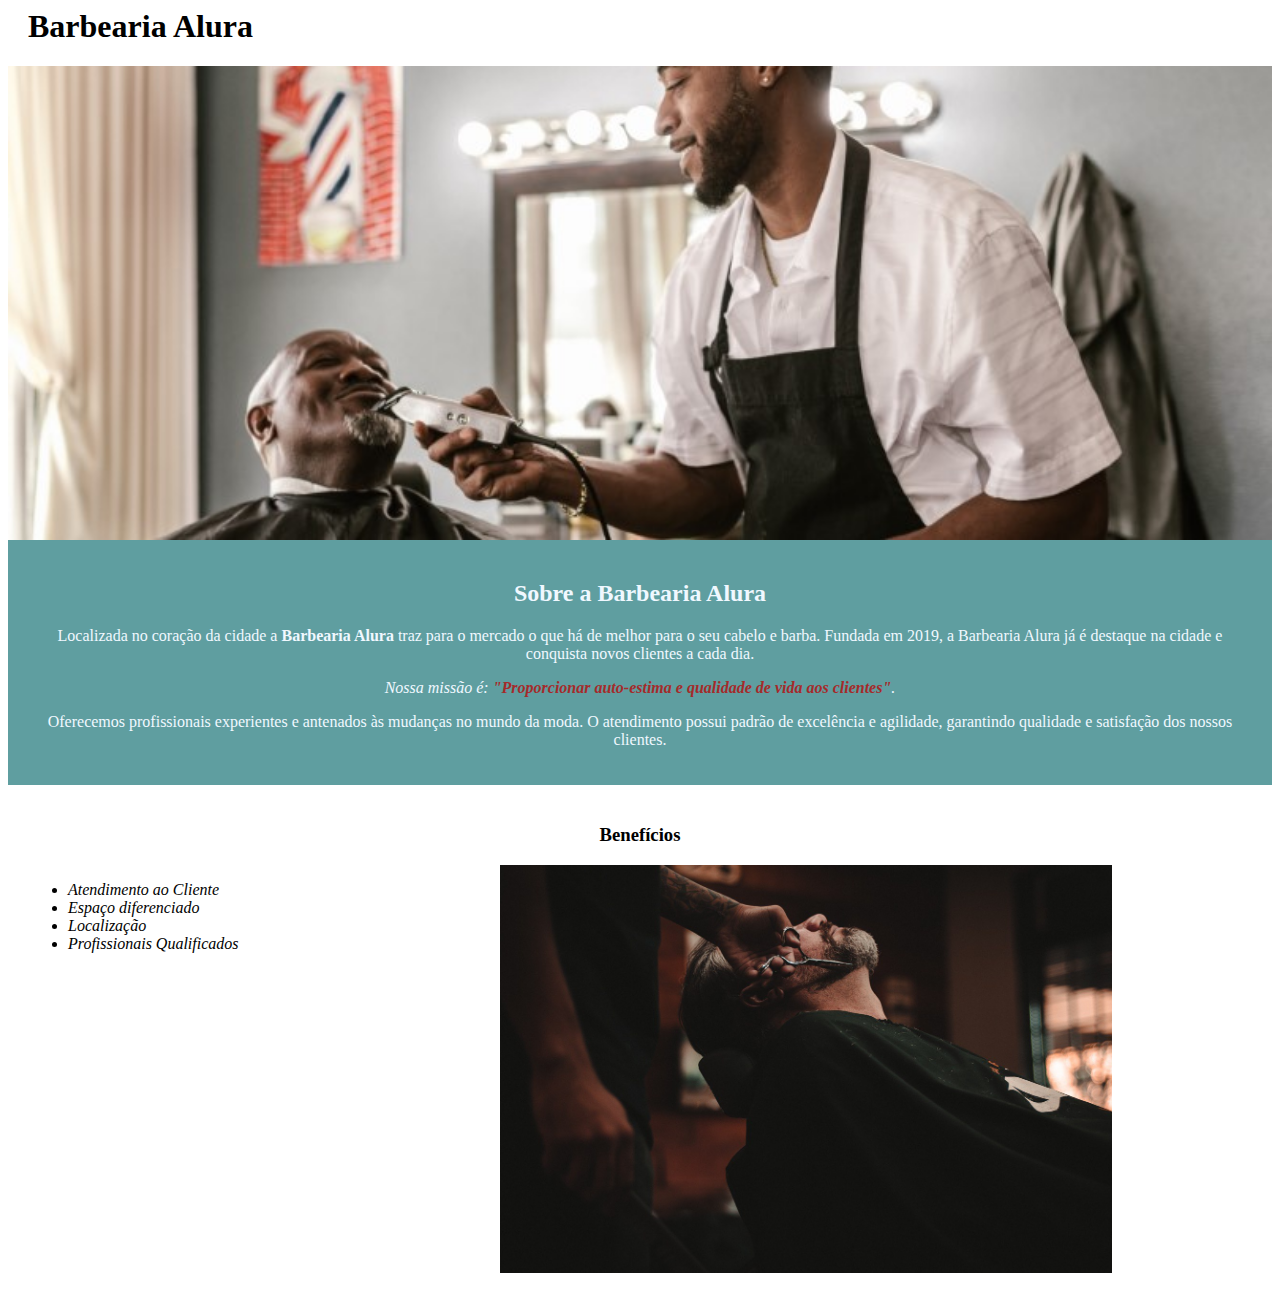
<file: Pag 1/index.html>
<!DOCTYPE <!DOCTYPE html>
<html lang="pt-br">
    <head>
        <meta charset="utf-8">
        <title>Barbearia Alura</title>
        <meta name="viewport" content="width=device-width, initial-scale=1">
        <link href="style.css" rel="stylesheet">
    </head>
    <body>
        <header>
            <h1 class="titulo-principal">Barbearia Alura</h1>
        </header>
        <img id="banner" src="barb.jpg">
        <div class="principal">
            <h2 class="titulocentralizado">Sobre a Barbearia Alura</h2>

            <p>Localizada no coração da cidade a <strong>Barbearia Alura</strong> traz para o mercado o que há de melhor para o seu cabelo e barba. 
            Fundada em 2019, a Barbearia Alura já é destaque na cidade e conquista novos clientes a cada dia.</p>
        
            <p id="missao"><em>Nossa missão é: <strong> "Proporcionar auto-estima e qualidade de vida aos clientes"</strong>.</em></p>
        
            <p>Oferecemos profissionais experientes e antenados às mudanças no mundo da moda. 
            O atendimento possui padrão de excelência e agilidade, garantindo qualidade e satisfação dos nossos clientes.</p>
        </div>

        <div class="beneficios">    
            <h3 class="titulocentralizado">Benefícios</h3>
            <ul>
                <li class="itens">Atendimento ao Cliente</li>
                <li class="itens">Espaço diferenciado</li>
                <li class="itens">Localização</li>
                <li class="itens">Profissionais Qualificados</li>
            </ul>
            <img src="beneficios.jpg" class="imgbeneficios">
        </div>
    </body>
</html>
</file>
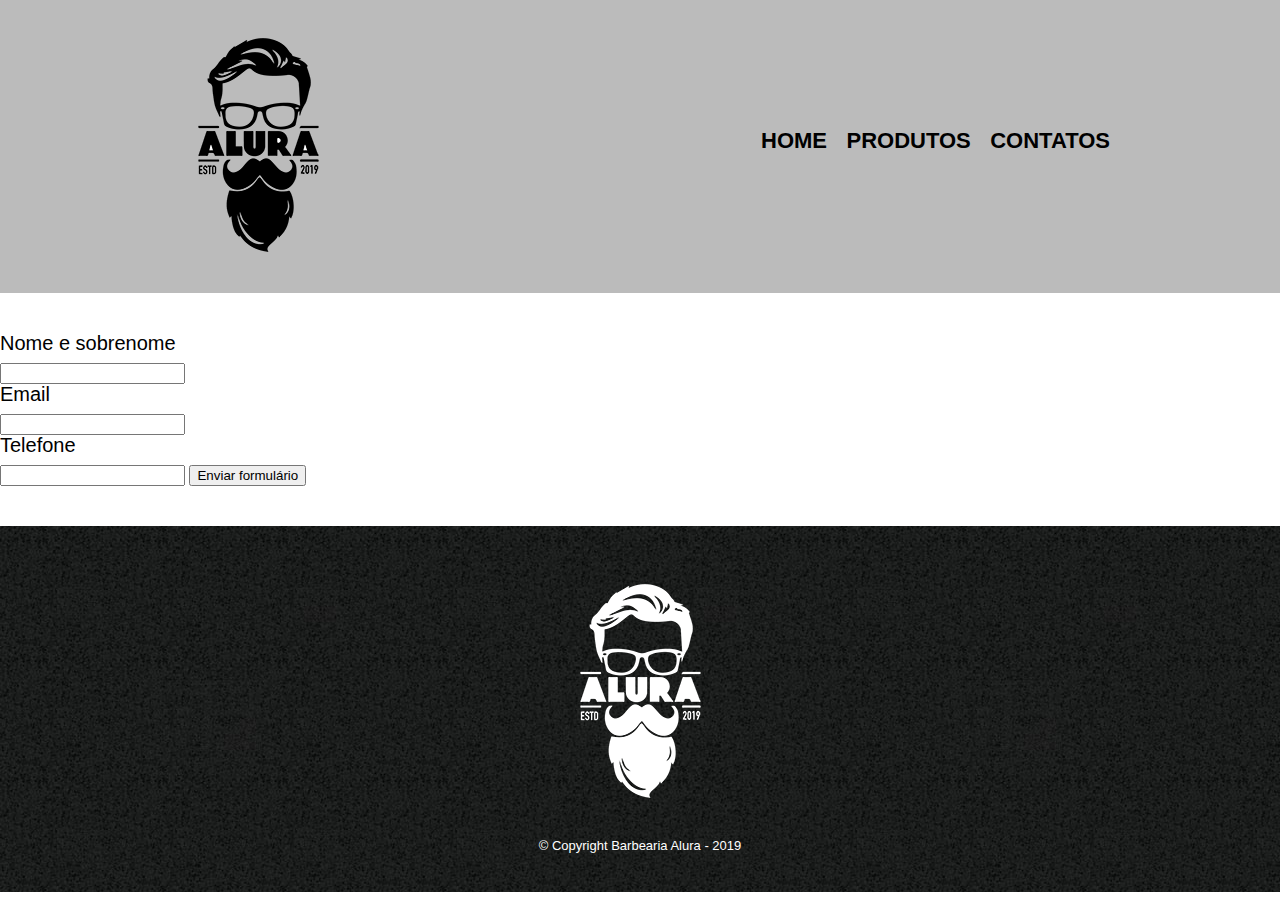
<file: Pag 1/contato.html>
<!DOCTYPE html>
<html lang="en">
    <head>
        <title>Contato - Barbearia Alura</title>
        <meta charset="UTF-8">
        <meta name="viewport" content="width=device-width, initial-scale=1">
        
        <link rel="stylesheet" href="reset.css">
        <link href="produtos.css" rel="stylesheet">
    </head>
    <body>
        <header>
            <div class="caixa">
                <h1><img src="logo.png"></h1>

                <nav>
                    <ul>
                        <li><a href="index.html">Home</a></li>
                        <li><a href="produtos.html">Produtos</a></li>
                        <li><a href="contato.html">Contatos</a></li>
                    </ul>
                </nav>
            </div>
        </header>
        <main>
            <form>
                <label for="nomesobrenome">Nome e sobrenome</label>
                <input type="text" id="nomesobrenome">

                <label for="email">Email</label>
                <input type="text" id="email">

                <label for="telefone">Telefone</label>
                <input type="text" id="telefone">

                <input type="submit" value="Enviar formulário">
            </form>
        </main>
        <footer>
			<img src="logo-branco.png">
			<p class="copyright">&copy; Copyright Barbearia Alura - 2019</p>
		</footer>
    </body>
</html>
</file>
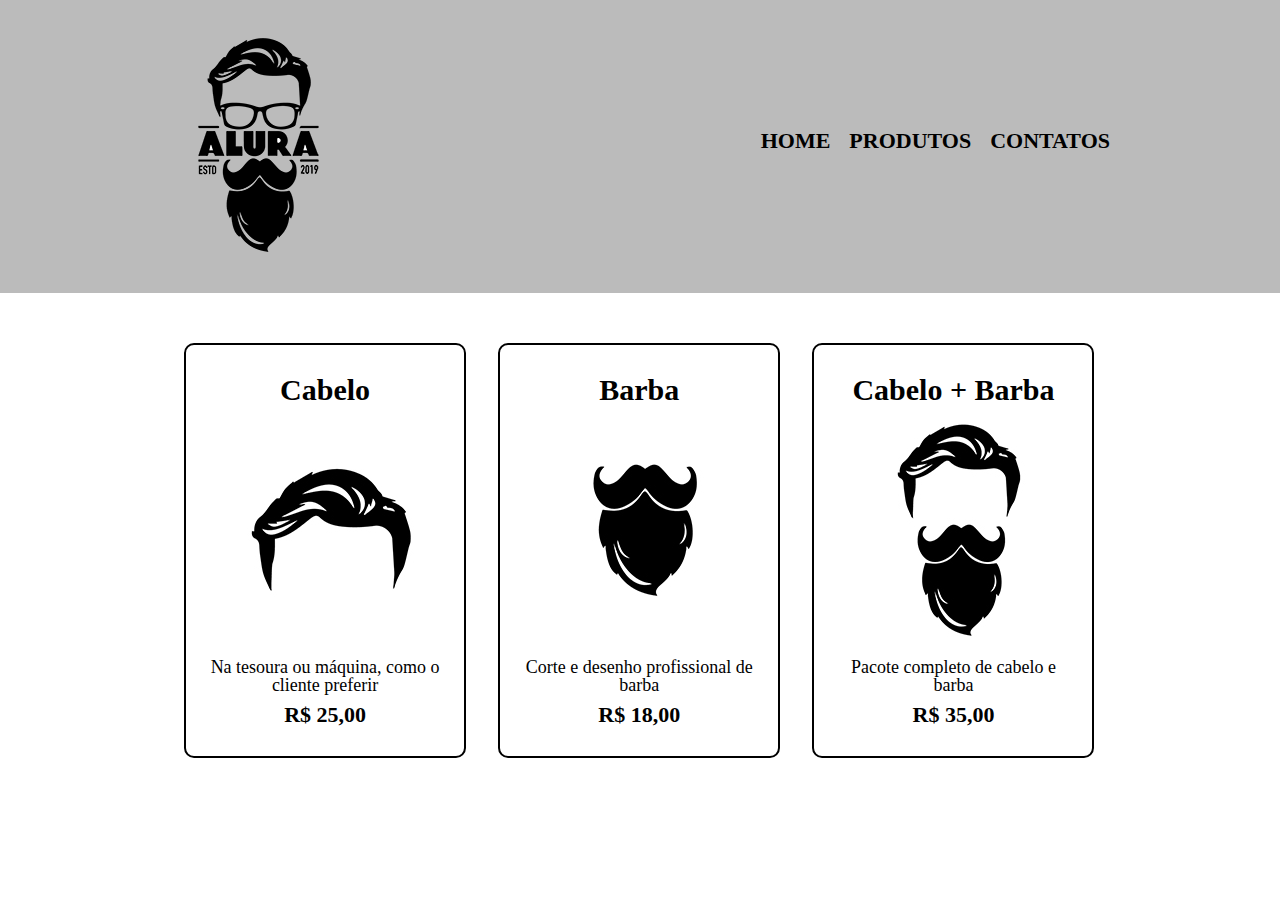
<file: Pag 1/produtos.html>
<!DOCTYPE html>
<html lang="en">
    <head>
        <title>Produtos - Barbearia Alura</title>
        <meta charset="UTF-8">
        <meta name="viewport" content="width=device-width, initial-scale=1">
        
        <link rel="stylesheet" href="reset.css">
        <link href="style1.css" rel="stylesheet">
    </head>
    <body>
        <header>
            <div class="caixa">
                <h1><img src="logo.png"></h1>

                <nav>
                    <ul>
                        <li><a href="index.html">Home</a></li>
                        <li><a href="produtos.html">Produtos</a></li>
                        <li><a href="contato.html">Contatos</a></li>
                    </ul>
                </nav>
            </div>
        </header>

        <main>
            <ul class="produtos">
                <li>
                    <h2>Cabelo</h2>
                    <img src="cabelo.jpg">
                    <p class="descricao">Na tesoura ou máquina, como o cliente preferir</p>
                    <p class="preco">R$ 25,00</p>
                </li>
                <li>
                    <h2>Barba</h2>
                    <img src="barba.jpg">
                    <p class="descricao">Corte e desenho profissional de barba</p>
                    <p class="preco">R$ 18,00</p>
                </li>
                <li>
                    <h2>Cabelo + Barba</h2>
                    <img src="cabelo+barba.jpg">
                    <p class="descricao">Pacote completo de cabelo e barba</p>
                    <p class="preco">R$ 35,00</p>
                </li>
            </ul>
        </main>
    </body>
</html>
</file>
<file: Pag 1/style.css>
#banner {
    width: 100%;
}

.principal {
    background-color: cadetblue;
    color: aliceblue;
    padding: 20px;
}

.titulocentralizado{
    text-align: center;
}

.titulo-principal{
    padding-left: 20px;
}

p {
    text-align: center
}

#missao {
    style="font-size: 20px;
}

em strong{
    color: brown;
}


.itens {
    font-style: italic;

}

.beneficios{
    background: #ffffff;
    padding: 20px;
}


ul {
    display: inline-block;
    vertical-align: top;
    width: 20%;
    margin-right: 15%;
}

.imgbeneficios {
    width: 50%;
}
</file>
<file: Pag 1/produtos.css>
body {
    font-family: 'Montserrat', sans-serif;
}

header {
    background: #bbbbbb;
    padding: 20px 0;
    }

.caixa {
    position: relative;
    width: 940px;
    margin: 0 auto;
}

nav {
    position: absolute;
    top: 110px;
    right: 0;
}

nav li {
    display: inline;
    margin: 0 0 0 15px;
}  

nav a {
    text-transform: uppercase;
    color: #000000;
    font-weight: bold;
    font-size: 22px;
    text-decoration: none;
}

nav a:hover{
    color: aqua;
    text-decoration: underline;
}

.produtos {
    width: 940px;
    margin: 0 auto;
    padding: 50px 0;
}

.produtos li {
    display: inline-block;
    text-align: center;
    width: 30%;
    vertical-align: top;
    margin: 0 1.5%;
    padding: 30px 20px;
    box-sizing: border-box;
    border: 2px solid black;
    border-radius: 10px;
}

.produtos li:hover {
	border-color: #C78C19;
}

.produtos li:active {
	border-color: #088C19;	
}

.produtos li:hover h2 {
	font-size: 34px;
}

.produtos h2 {
    font-size: 30px;
    font-weight: 900;
}

.preco {
    font-size: 22px;
    font-weight: bold;
    margin-top: 10px;
}

.descricao {
    font-size: 18px;
}

footer {
	text-align: center;
	background: url("bg.jpg");
	padding: 40px 0;
}

.copyright {
	color: #FFFFFF;
	font-size: 13px;
	margin: 20px 0 0;
}

main {
    
}

form{
    margin: 40px 0;
}

form label, form legend {
    display: block;
    font-size: 20px;
    margin-bottom: 10px;
}

.input-padrao {
    display: block;
    margin-bottom: 20px;
    padding: 10px 25px;
    width: 50%;
}

.checkbox {
    margin: 20px 0;
}

.enviar {
    width: 40%;
    padding: 15px 0;
    background: orange;
    color: white;
    font-weight: bold;
    font-size: 18px;
    border: none;
    border-radius: 5px;
    transition: 0.5s all;
    cursor: pointer;
}

.enviar:hover {
    background: orangered;
    transform: scale(1.02);
}

table {
    margin: 20px 0 40px;
}

thead {
    background: #555555;
    color: white;
    font-weight: bold;
}

td, th {
    border: 1px solid #000000;
    padding: 8px 15px;
}
/* css da pág inicial */

.banner {
    width: 100%;
}

.titulo-principal::before{
    content: "[ ";
}
.titulo-principal::after {
    content: " ]";
}

.titulo-principal {
    text-align: center;
    font-size: 2em;
    margin: 0 0 1em;
    clear: left;
}

.principal {
    padding: 3em 0;
    background: #FFFF;
    width: 940px;
    margin: 0 auto;
}

.principal p {
    margin: 0 0 1em;
}

.principal strong {
    font-weight: bold;
}

.principal em {
    font-style: italic;
}

.beneficios {
    padding: 3em 0;
    background: #8888;
}

.conteudo-beneficios {
    width: 640px;
    margin: 0 auto;
}

.lista-beneficios {
    width: 40%;
    display: inline-block;
    vertical-align: top;
}

.itens::before{
    content: "\2739";
}

.itens {
    line-height: 1.5;
}

.itens:first-child {
    font-weight: bold;
}

.imgbeneficios {
    width: 60%;
}

.utensilios {
    width: 120px;
    float: left;
    margin: 0 20px 20px 0;
}

.mapa{
    padding: 3em 0;
    background: linear-gradient(#FFFF, #8888);
}
.mapa2 {
    width: 940px;
    margin: 0 auto;
}

.mapa p {
    margin: 0 0 2em;
    text-align: center;
}

.video {
    width: 560px;
    margin: 2em auto;
}
</file>
<file: Pag 1/style1.css>
header {
    background: #bbbbbb;
    padding: 20px 0;
    }

.caixa {
    position: relative;
    width: 940px;
    margin: 0 auto;
}

nav {
    position: absolute;
    top: 110px;
    right: 0;
}

nav li {
    display: inline;
    margin: 0 0 0 15px;
}  

nav a {
    text-transform: uppercase;
    color: #000000;
    font-weight: bold;
    font-size: 22px;
    text-decoration: none;
}

nav a:hover{
    color: aqua;
    text-decoration: underline;
}

.produtos {
    width: 940px;
    margin: 0 auto;
    padding: 50px 0;
}

.produtos li {
    display: inline-block;
    text-align: center;
    width: 30%;
    vertical-align: top;
    margin: 0 1.5%;
    padding: 30px 20px;
    box-sizing: border-box;
    border: 2px solid black;
    border-radius: 10px;
}

.produtos h2 {
    font-size: 30px;
    font-weight: 900;
}

.preco {
    font-size: 22px;
    font-weight: bold;
    margin-top: 10px;
}

.descricao {
    font-size: 18px;
}
</file>
